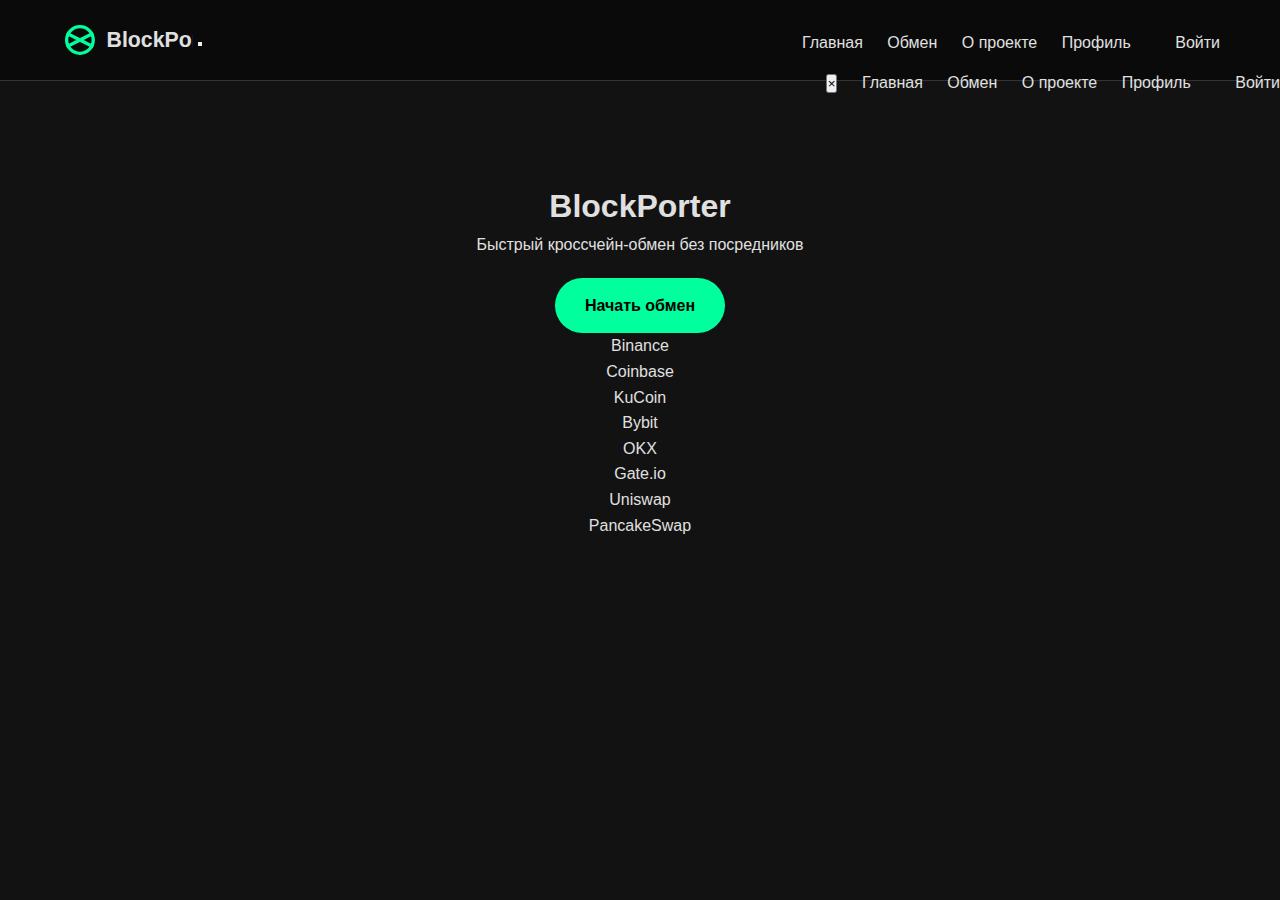
<file: index.html>
<!DOCTYPE html>
<html lang="ru">
<head>
  <meta charset="UTF-8" />
  <meta name="viewport" content="width=device-width, initial-scale=1.0"/>
  <title>BlockPorter — Кроссчейн обмен</title>
  <link rel="stylesheet" href="style.css"/>
  <link rel="icon" href="logo.svg" type="image/svg+xml"/>
</head>
<body>
  <header class="header">
    <div class="container">
      <a href="index.html" class="logo">
        <img src="logo.svg" alt="BlockPorter" height="40"/>
      </a>
      <nav class="nav desktop-nav">
        <a href="index.html">Главная</a>
        <a href="dashboard.html">Обмен</a>
        <a href="about.html">О проекте</a>
        <a href="profile.html">Профиль</a>
        <span id="auth-status"><a href="auth.html">Войти</a></span>
      </nav>
      <button class="burger" id="burger">
        <span></span>
        <span></span>
        <span></span>
      </button>
    </div>

    <nav class="mobile-menu" id="mobile-menu">
      <button class="close-menu" id="close-menu">×</button>
      <a href="index.html">Главная</a>
      <a href="dashboard.html">Обмен</a>
      <a href="about.html">О проекте</a>
      <a href="profile.html">Профиль</a>
      <span id="auth-status-mobile"><a href="auth.html">Войти</a></span>
    </nav>
  </header>

  <main class="hero">
    <div class="container hero-grid">
      <div class="hero-left">
        <h1>BlockPorter</h1>
        <p class="subtitle">Быстрый кроссчейн-обмен без посредников</p>
        <a href="dashboard.html" class="btn hero-btn">Начать обмен</a>
      </div>

      <!-- Зелёный полукруг справа -->
      <div class="exchanges-circle">
        <div class="circle-bg"></div>
        <div class="exchanges">
          <div class="exchange binance" style="--angle: 0deg;">Binance</div>
          <div class="exchange coinbase" style="--angle: 45deg;">Coinbase</div>
          <div class="exchange kucoin" style="--angle: 90deg;">KuCoin</div>
          <div class="exchange bybit" style="--angle: 135deg;">Bybit</div>
          <div class="exchange okx" style="--angle: 180deg;">OKX</div>
          <div class="exchange gateio" style="--angle: 225deg;">Gate.io</div>
          <div class="exchange uniswap" style="--angle: 270deg;">Uniswap</div>
          <div class="exchange pancakeswap" style="--angle: 315deg;">PancakeSwap</div>
        </div>
      </div>
    </div>
  </main>

  <script>
    // Бургер-меню (как раньше)
    const burger = document.getElementById('burger');
    const mobileMenu = document.getElementById('mobile-menu');
    const closeMenu = document.getElementById('close-menu');

    burger.addEventListener('click', () => mobileMenu.classList.add('active'));
    closeMenu.addEventListener('click', () => mobileMenu.classList.remove('active'));

    document.addEventListener('click', e => {
      if (!mobileMenu.contains(e.target) && !burger.contains(e.target)) {
        mobileMenu.classList.remove('active');
      }
    });

    // Статус авторизации
    function updateAuthStatus() {
      const status = document.getElementById('auth-status');
      const statusMobile = document.getElementById('auth-status-mobile');
      const connected = localStorage.getItem('walletConnected') === 'true';
      const addr = localStorage.getItem('walletAddress');

      let content = '<a href="auth.html">Войти</a>';
      if (connected && addr) {
        const short = addr.slice(0,6) + '...' + addr.slice(-4);
        content = `<a href="profile.html">${short}</a> <button onclick="localStorage.clear(); location.reload();">Выйти</button>`;
      }

      if (status) status.innerHTML = content;
      if (statusMobile) statusMobile.innerHTML = content;
    }

    updateAuthStatus();
  </script>
</body>
</html>
</file>
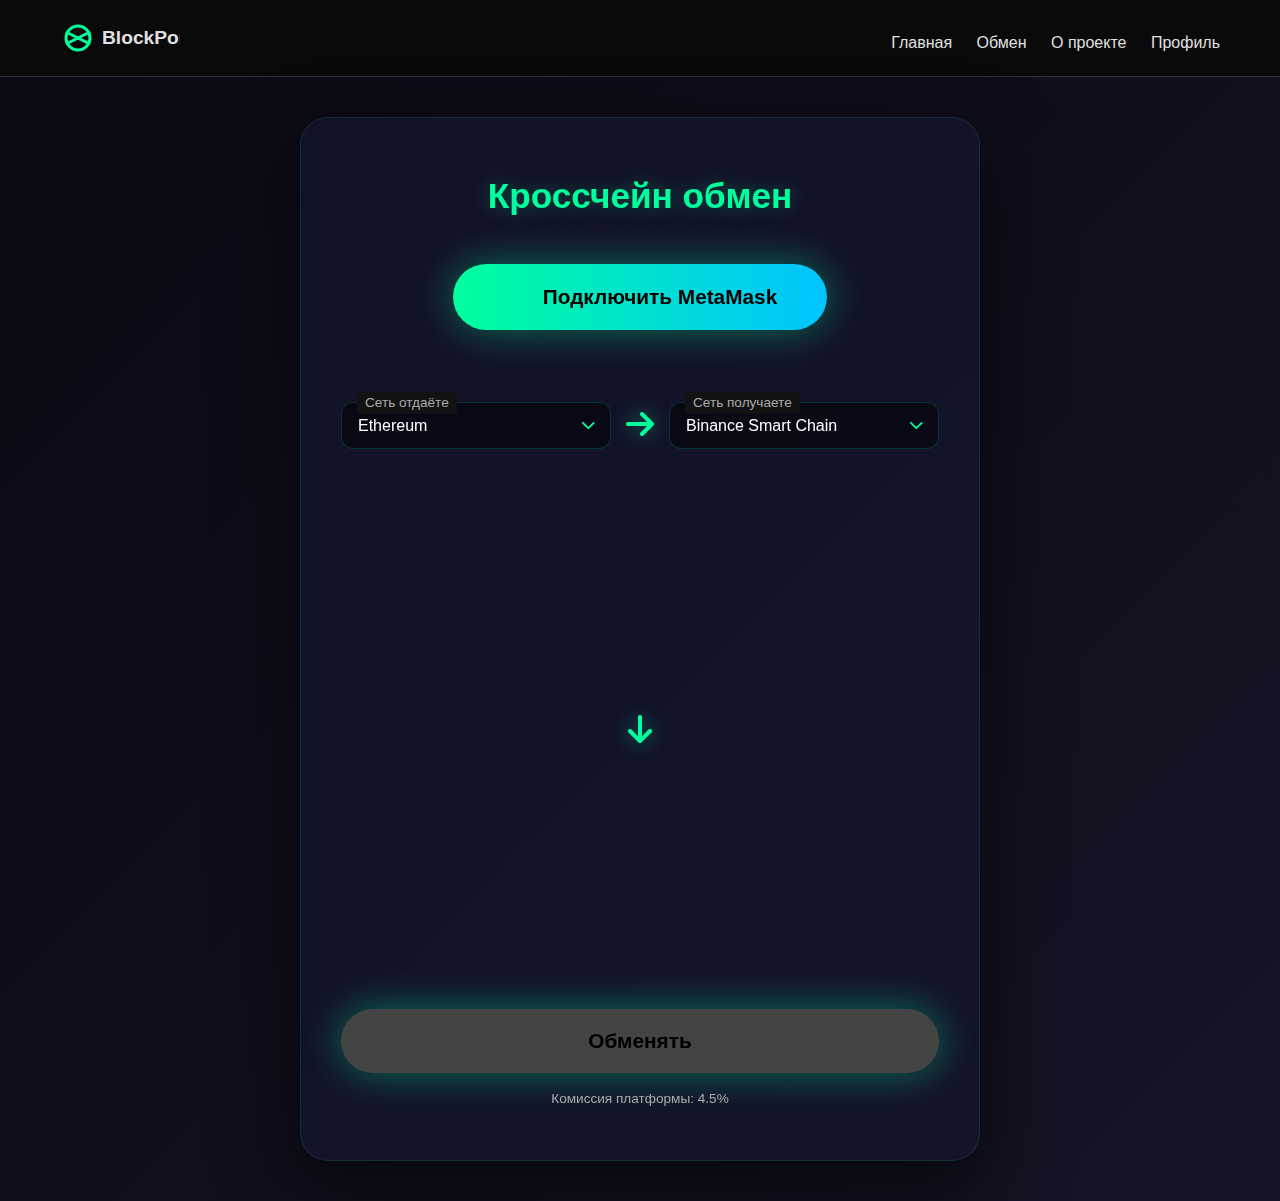
<file: dashboard.html>
<!DOCTYPE html>
<html lang="ru">
<head>
  <meta charset="UTF-8" />
  <meta name="viewport" content="width=device-width, initial-scale=1.0"/>
  <title>BlockPorter — Обмен</title>
  <link rel="stylesheet" href="style.css"/>
  <link rel="icon" href="logo.svg" type="image/svg+xml"/>
  <link rel="stylesheet" href="https://cdnjs.cloudflare.com/ajax/libs/font-awesome/6.5.0/css/all.min.css"/>
</head>
<body class="swap-body">
  <header class="header">
    <div class="container">
      <a href="index.html" class="logo">
        <img src="logo.svg" alt="BlockPorter" height="36"/>
      </a>
      <nav class="nav">
        <a href="index.html">Главная</a>
        <a href="dashboard.html" class="active">Обмен</a>
        <a href="about.html">О проекте</a>
        <a href="profile.html">Профиль</a>
      </nav>
    </div>
  </header>

  <main class="swap-main">
    <div class="swap-card glass-effect">
      <h1 class="swap-title">Кроссчейн обмен</h1>

      <!-- Подключение кошелька -->
      <div class="wallet-section">
        <button id="connect-wallet" class="btn neon-btn">
          Подключить MetaMask
        </button>

        <div id="wallet-info" class="wallet-info" style="display:none;">
          <span id="wallet-status" class="wallet-status">Подключено</span>
          <button id="disconnect" class="btn disconnect-btn">Выход</button>
        </div>
      </div>

      <!-- Селекторы сетей -->
      <div class="network-row">
        <div class="network-group">
          <label>Сеть отдаёте</label>
          <div class="custom-select">
            <select id="from-chain" class="chain-selector">
              <option value="ethereum">Ethereum</option>
              <option value="bsc">Binance Smart Chain</option>
              <option value="polygon">Polygon</option>
              <option value="optimism">Optimism</option>
              <option value="arbitrum">Arbitrum</option>
              <option value="ton">TON</option>
            </select>
            <span class="select-arrow"><i class="fas fa-chevron-down"></i></span>
          </div>
        </div>

        <div class="swap-arrow-right">
          <i class="fas fa-arrow-right"></i>
        </div>

        <div class="network-group">
          <label>Сеть получаете</label>
          <div class="custom-select">
            <select id="to-chain" class="chain-selector">
              <option value="bsc">Binance Smart Chain</option>
              <option value="ethereum">Ethereum</option>
              <option value="polygon">Polygon</option>
              <option value="optimism">Optimism</option>
              <option value="arbitrum">Arbitrum</option>
              <option value="ton">TON</option>
            </select>
            <span class="select-arrow"><i class="fas fa-chevron-down"></i></span>
          </div>
        </div>
      </div>

      <!-- Поля ввода -->
      <div class="swap-form">
        <div class="swap-box from-box">
          <div class="swap-label">Отдаёте</div>
          <div class="input-row">
            <input type="number" id="from-amount" placeholder="0.0" step="any" min="0"/>
            <select id="from-token" class="token-select">
              <option>ETH</option>
              <option>USDC</option>
              <option>USDT</option>
              <option>MATIC</option>
              <option>BNB</option>
              <option>TON</option>
              <option>XRP</option>
            </select>
          </div>
        </div>

        <div class="swap-arrow-down">
          <i class="fas fa-arrow-down"></i>
        </div>

        <div class="swap-box to-box">
          <div class="swap-label">Получаете (примерно)</div>
          <div class="input-row">
            <input type="number" id="to-amount" placeholder="0.0" disabled/>
            <select id="to-token" class="token-select">
              <option>USDC</option>
              <option>USDT</option>
              <option>ETH</option>
              <option>BNB</option>
              <option>TON</option>
              <option>XRP</option>
            </select>
          </div>
        </div>

        <div id="ton-address-container" class="ton-address-container" style="display:none;">
          <label for="ton-address">Адрес кошелька TON</label>
          <input type="text" id="ton-address" placeholder="Введите адрес кошелька TON"/>
        </div>

        <button id="swap-button" class="btn primary-btn" disabled>
          Обменять
        </button>

        <div class="commission-info">Комиссия платформы: 4.5%</div>
        <div id="rate-info" class="rate-info">Курс обновляется...</div>
      </div>
    </div>
  </main>

  <script>
    let currentAccount = null;

    const tokenIds = {
      'ETH': 'ethereum',
      'USDC': 'usd-coin',
      'USDT': 'tether',
      'MATIC': 'matic-network',
      'BNB': 'binancecoin',
      'TON': 'toncoin',
      'XRP': 'ripple'
    };

    async function getPrice(token) {
      try {
        const response = await fetch(`https://api.coingecko.com/api/v3/simple/price?ids=${tokenIds[token]}&vs_currencies=usd`);
        const data = await response.json();
        return data[tokenIds[token]].usd;
      } catch (err) {
        console.error('Ошибка получения курса:', err);
        return 0;
      }
    }

    async function updateAmount() {
      const fromAmountInput = document.getElementById('from-amount');
      const toAmountInput = document.getElementById('to-amount');
      const fromTokenSelect = document.getElementById('from-token');
      const toTokenSelect = document.getElementById('to-token');
      const rateInfo = document.getElementById('rate-info');

      const amount = parseFloat(fromAmountInput.value) || 0;
      if (amount === 0) {
        toAmountInput.value = '0.0';
        rateInfo.textContent = 'Курс обновляется...';
        return;
      }

      const fromPrice = await getPrice(fromTokenSelect.value);
      const toPrice = await getPrice(toTokenSelect.value);

      if (fromPrice === 0 || toPrice === 0) {
        rateInfo.textContent = 'Ошибка получения курсов';
        return;
      }

      const fromInUsd = amount * fromPrice;
      const toInUsd = fromInUsd * 0.955; // с комиссией 4.5%
      const toAmountVal = toInUsd / toPrice;

      toAmountInput.value = toAmountVal.toFixed(6);
      rateInfo.textContent = `Примерный курс (с комиссией 4.5%): 1 ${fromTokenSelect.value} → ${(toAmountVal / amount).toFixed(6)} ${toTokenSelect.value}`;
    }

    // Подключение / отключение
    document.getElementById('connect-wallet').addEventListener('click', async () => {
      if (!window.ethereum) return alert('MetaMask не установлен');

      try {
        const accounts = await window.ethereum.request({ method: 'eth_requestAccounts' });
        currentAccount = accounts[0];
        localStorage.setItem('walletConnected', 'true');
        localStorage.setItem('walletAddress', currentAccount);
        document.getElementById('wallet-info').style.display = 'flex';
        document.getElementById('connect-wallet').style.display = 'none';
        document.getElementById('swap-button').disabled = false;
      } catch (err) {
        alert('Ошибка: ' + err.message);
      }
    });

    document.getElementById('disconnect').addEventListener('click', () => {
      currentAccount = null;
      localStorage.clear();
      document.getElementById('wallet-info').style.display = 'none';
      document.getElementById('connect-wallet').style.display = 'block';
      document.getElementById('swap-button').disabled = true;
    });

    // Проверка при загрузке
    window.addEventListener('load', async () => {
      if (localStorage.getItem('walletConnected') === 'true' && window.ethereum) {
        try {
          const accounts = await window.ethereum.request({ method: 'eth_accounts' });
          if (accounts.length > 0) {
            currentAccount = accounts[0];
            document.getElementById('wallet-info').style.display = 'flex';
            document.getElementById('connect-wallet').style.display = 'none';
            document.getElementById('swap-button').disabled = false;
          } else {
            localStorage.clear();
          }
        } catch (err) {
          localStorage.clear();
        }
      }
    });

    // Обновление суммы при вводе
    document.getElementById('from-amount').addEventListener('input', updateAmount);

    // Обновление суммы при смене токенов
    document.getElementById('from-token').addEventListener('change', updateAmount);
    document.getElementById('to-token').addEventListener('change', updateAmount);

    // Показ поля адреса TON
    const toChainSelect = document.getElementById('to-chain');
    toChainSelect.addEventListener('change', () => {
      if (toChainSelect.value === 'ton') {
        document.getElementById('ton-address-container').style.display = 'block';
      } else {
        document.getElementById('ton-address-container').style.display = 'none';
      }
    });

    // Обмен с сохранением данных и перенаправлением
    document.getElementById('swap-button').addEventListener('click', () => {
      if (!currentAccount) return alert('Подключите кошелёк');

      const swapData = {
        fromChain: document.getElementById('from-chain').value,
        toChain: document.getElementById('to-chain').value,
        fromToken: document.getElementById('from-token').value,
        toToken: document.getElementById('to-token').value,
        fromAmount: document.getElementById('from-amount').value,
        toAmount: document.getElementById('to-amount').value,
        tonAddress: document.getElementById('ton-address').value || ''
      };

      localStorage.setItem('swapData', JSON.stringify(swapData));
      window.location.href = 'confirmation.html';
    });
  </script>
</body>
</html>
</file>
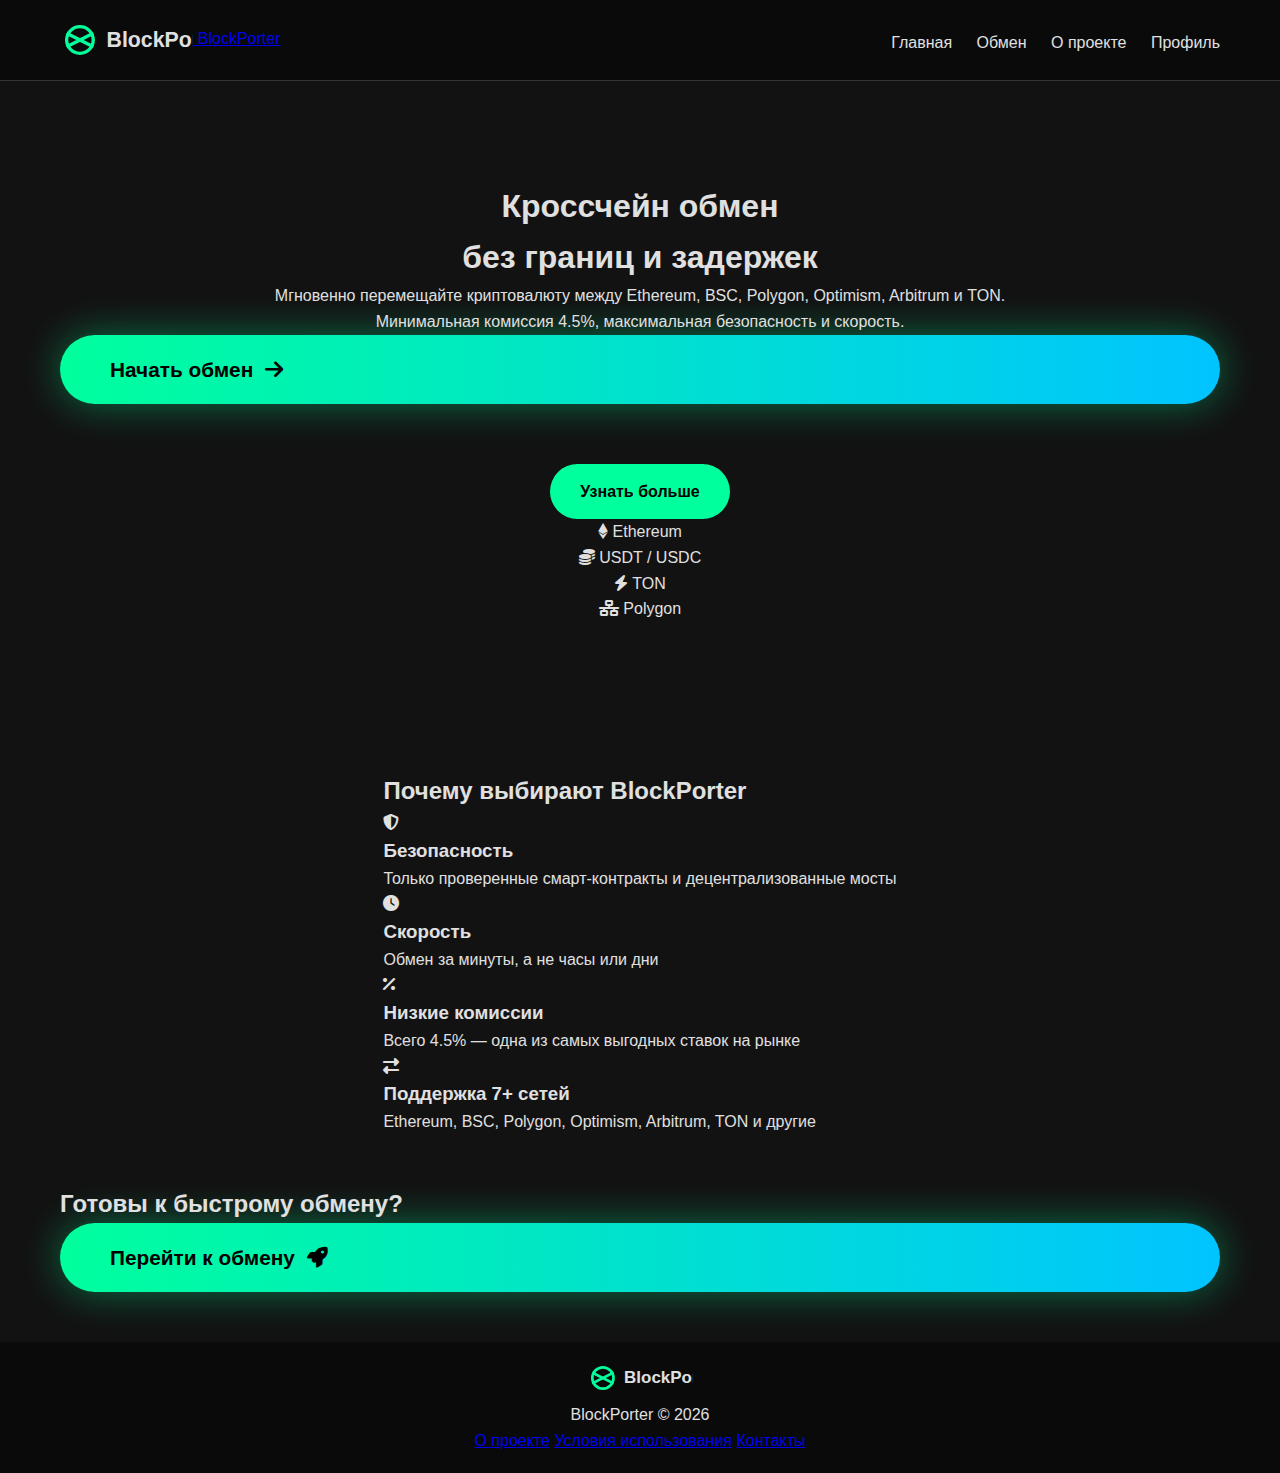
<file: profile.html>
<!DOCTYPE html>
<html lang="ru">
<head>
  <meta charset="UTF-8" />
  <meta name="viewport" content="width=device-width, initial-scale=1.0"/>
  <title>BlockPorter — Кроссчейн обмен криптовалют</title>
  <link rel="stylesheet" href="style.css"/>
  <link rel="icon" href="logo.svg" type="image/svg+xml"/>
  <link rel="stylesheet" href="https://cdnjs.cloudflare.com/ajax/libs/font-awesome/6.5.0/css/all.min.css"/>
</head>
<body class="home-body">

  <!-- Header -->
  <header class="header">
    <div class="container">
      <a href="index.html" class="logo">
        <img src="logo.svg" alt="BlockPorter" height="40"/>
        <span class="logo-text">BlockPorter</span>
      </a>
      <nav class="nav">
        <a href="index.html" class="active">Главная</a>
        <a href="dashboard.html">Обмен</a>
        <a href="about.html">О проекте</a>
        <a href="profile.html">Профиль</a>
      </nav>
    </div>
  </header>

  <!-- Hero Section -->
  <section class="hero">
    <div class="container">
      <div class="hero-content">
        <h1 class="hero-title">
          <span class="gradient-text">Кроссчейн обмен</span><br>
          без границ и задержек
        </h1>
        <p class="hero-subtitle">
          Мгновенно перемещайте криптовалюту между Ethereum, BSC, Polygon, Optimism, Arbitrum и TON. <br>
          Минимальная комиссия 4.5%, максимальная безопасность и скорость.
        </p>
        <div class="hero-buttons">
          <a href="dashboard.html" class="btn neon-btn large">
            Начать обмен <i class="fas fa-arrow-right"></i>
          </a>
          <a href="about.html" class="btn outline-btn">
            Узнать больше
          </a>
        </div>
      </div>

      <!-- Floating cards / визуальные элементы -->
      <div class="floating-elements">
        <div class="floating-card" style="top: 15%; left: 10%; animation-delay: 0s;">
          <i class="fab fa-ethereum"></i>
          <span>Ethereum</span>
        </div>
        <div class="floating-card" style="top: 40%; right: 12%; animation-delay: 1s;">
          <i class="fas fa-coins"></i>
          <span>USDT / USDC</span>
        </div>
        <div class="floating-card" style="bottom: 20%; left: 15%; animation-delay: 2s;">
          <i class="fas fa-bolt"></i>
          <span>TON</span>
        </div>
        <div class="floating-card" style="top: 60%; right: 20%; animation-delay: 3s;">
          <i class="fas fa-network-wired"></i>
          <span>Polygon</span>
        </div>
      </div>
    </div>
  </section>

  <!-- Features Section -->
  <section class="features">
    <div class="container">
      <h2 class="section-title">Почему выбирают BlockPorter</h2>
      <div class="features-grid">
        <div class="feature-card glass-effect">
          <i class="fas fa-shield-alt"></i>
          <h3>Безопасность</h3>
          <p>Только проверенные смарт-контракты и децентрализованные мосты</p>
        </div>
        <div class="feature-card glass-effect">
          <i class="fas fa-clock"></i>
          <h3>Скорость</h3>
          <p>Обмен за минуты, а не часы или дни</p>
        </div>
        <div class="feature-card glass-effect">
          <i class="fas fa-percentage"></i>
          <h3>Низкие комиссии</h3>
          <p>Всего 4.5% — одна из самых выгодных ставок на рынке</p>
        </div>
        <div class="feature-card glass-effect">
          <i class="fas fa-exchange-alt"></i>
          <h3>Поддержка 7+ сетей</h3>
          <p>Ethereum, BSC, Polygon, Optimism, Arbitrum, TON и другие</p>
        </div>
      </div>
    </div>
  </section>

  <!-- CTA Section -->
  <section class="cta-section">
    <div class="container">
      <h2>Готовы к быстрому обмену?</h2>
      <a href="dashboard.html" class="btn neon-btn large">
        Перейти к обмену <i class="fas fa-rocket"></i>
      </a>
    </div>
  </section>

  <!-- Footer -->
  <footer class="footer">
    <div class="container">
      <div class="footer-content">
        <div class="footer-logo">
          <img src="logo.svg" alt="BlockPorter" height="32"/>
          <p>BlockPorter © 2026</p>
        </div>
        <div class="footer-links">
          <a href="about.html">О проекте</a>
          <a href="terms.html">Условия использования</a>
          <a href="#">Контакты</a>
        </div>
      </div>
    </div>
  </footer>

</body>
</html>
</file>
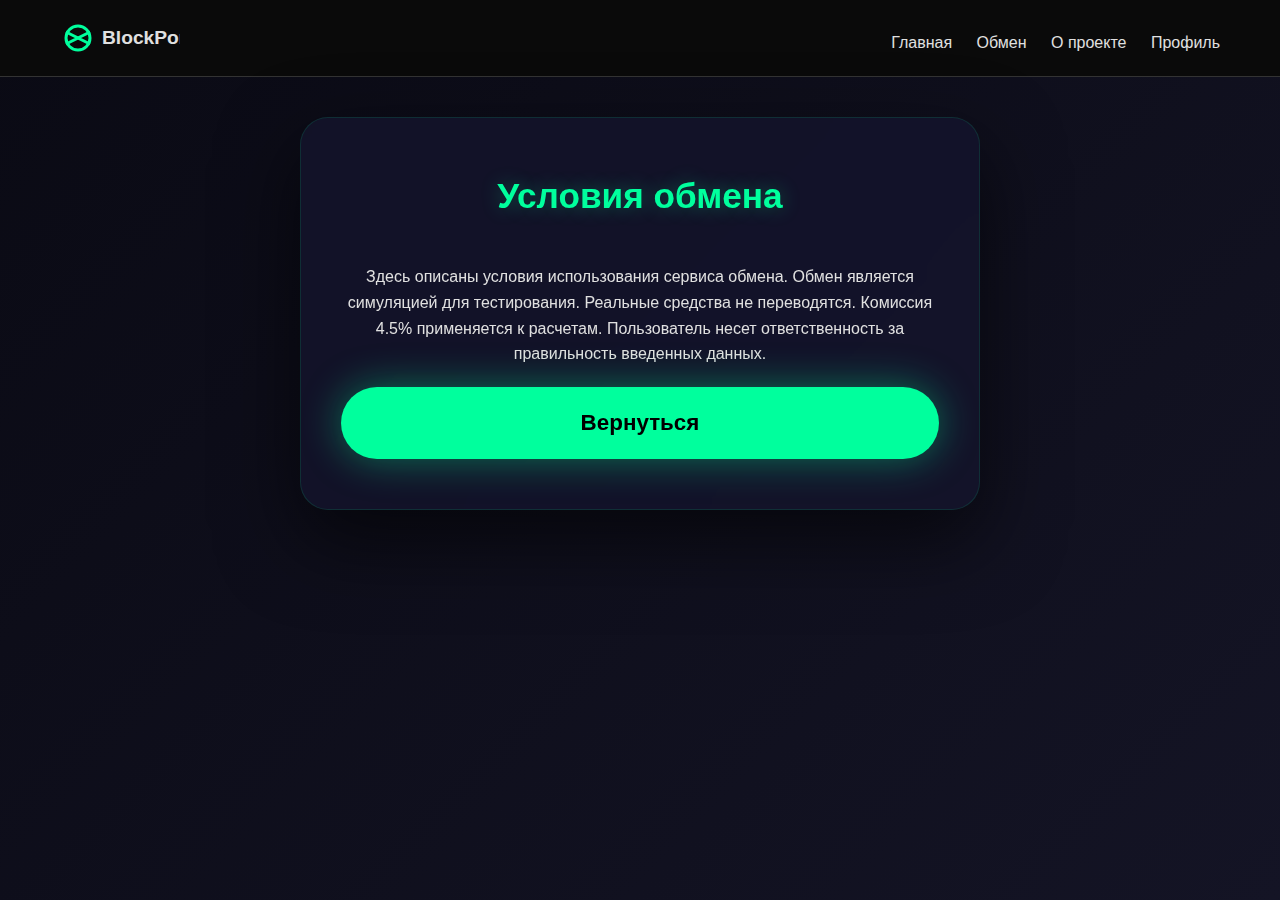
<file: terms.html>
<!DOCTYPE html>
<html lang="ru">
<head>
  <meta charset="UTF-8" />
  <meta name="viewport" content="width=device-width, initial-scale=1.0"/>
  <title>BlockPorter — Условия обмена</title>
  <link rel="stylesheet" href="style.css"/>
  <link rel="icon" href="logo.svg" type="image/svg+xml"/>
  <link rel="stylesheet" href="https://cdnjs.cloudflare.com/ajax/libs/font-awesome/6.5.0/css/all.min.css"/>
</head>
<body class="swap-body">
  <header class="header">
    <div class="container">
      <a href="index.html" class="logo">
        <img src="logo.svg" alt="BlockPorter" height="36"/>
      </a>
      <nav class="nav">
        <a href="index.html">Главная</a>
        <a href="dashboard.html">Обмен</a>
        <a href="about.html">О проекте</a>
        <a href="profile.html">Профиль</a>
      </nav>
    </div>
  </header>

  <main class="swap-main">
    <div class="swap-card glass-effect">
      <h1 class="swap-title">Условия обмена</h1>
      <p>Здесь описаны условия использования сервиса обмена. Обмен является симуляцией для тестирования. Реальные средства не переводятся. Комиссия 4.5% применяется к расчетам. Пользователь несет ответственность за правильность введенных данных.</p>
      <a href="dashboard.html" class="btn primary-btn">Вернуться</a>
    </div>
  </main>
</body>
</html>
</file>
<file: style.css>
:root {
    --bg: #121212;
    --text: #e0e0e0;
    --accent: #00ff9d;
    --card: #1e1e1e;
}

* {
    margin: 0;
    padding: 0;
    box-sizing: border-box;
}

body {
    font-family: 'Segoe UI', sans-serif;
    background: var(--bg);
    color: var(--text);
    line-height: 1.6;
}

.container {
    max-width: 1200px;
    margin: 0 auto;
    padding: 0 20px;
}

header {
    background: #0a0a0a;
    padding: 20px 0;
    border-bottom: 1px solid #333;
}

header h1 {
    display: inline-block;
    color: var(--accent);
}

nav {
    float: right;
    margin-top: 10px;
}

nav a, nav span {
    color: var(--text);
    margin-left: 20px;
    text-decoration: none;
}

nav a:hover {
    color: var(--accent);
}

.hero {
    text-align: center;
    padding: 100px 0;
}

.hero h2 {
    font-size: 3rem;
    margin-bottom: 20px;
}

.btn {
    display: inline-block;
    background: var(--accent);
    color: #000;
    padding: 15px 30px;
    border-radius: 50px;
    text-decoration: none;
    font-weight: bold;
    margin-top: 20px;
}

.features {
    display: grid;
    grid-template-columns: repeat(auto-fit, minmax(250px, 1fr));
    gap: 30px;
    padding: 50px 0;
}

.feature {
    background: var(--card);
    padding: 30px;
    border-radius: 10px;
    text-align: center;
}

footer {
    background: #0a0a0a;
    padding: 20px 0;
    text-align: center;
    margin-top: 50px;
}

/* Responsive */
@media (max-width: 768px) {
    header h1, nav { display: block; float: none; text-align: center; }
    nav { margin-top: 20px; }
    .hero h2 { font-size: 2rem; }
}
.swap-box {
    max-width: 600px;
    margin: 50px auto;
    background: var(--card);
    padding: 40px;
    border-radius: 20px;
    box-shadow: 0 10px 30px rgba(0,0,0,0.5);
}

.swap-form {
    text-align: center;
}

.swap-row {
    margin: 30px 0;
}

.token-select {
    background: #2a2a2a;
    padding: 20px;
    border-radius: 15px;
}

.token-select label {
    display: block;
    margin-bottom: 10px;
    color: #aaa;
}

.token-select select, .amount {
    width: 100%;
    padding: 15px;
    margin: 10px 0;
    background: #333;
    border: none;
    border-radius: 10px;
    color: white;
    font-size: 1.2rem;
}

.swap-arrow {
    font-size: 3rem;
    color: var(--accent);
    margin: 20px 0;
}

.swap-btn {
    width: 100%;
    padding: 20px;
    font-size: 1.3rem;
}

.info {
    margin-top: 30px;
    color: #888;
    font-style: italic;
}

#connect-wallet {
    display: flex;
    align-items: center;
    justify-content: center;
    gap: 10px;
}

#connect-wallet::before {
    content: "";
    width: 30px;
    height: 30px;
    background: url('https://upload.wikimedia.org/wikipedia/commons/3/36/MetaMask_Fox.svg') no-repeat center/contain;
}

#wallet-info {
    background: var(--card);
    padding: 20px;
    border-radius: 15px;
    margin-top: 30px;
}

.select-group {
    display: flex;
    gap: 10px;
}

.select-group select {
    flex: 1;
    padding: 15px;
    background: #333;
    border: none;
    border-radius: 10px;
    color: white;
    font-size: 1rem;
}

.swap-info {
    margin: 20px 0;
    padding: 15px;
    background: #2a2a2a;
    border-radius: 10px;
    color: #aaa;
}

#swap-button {
    width: 100%;
    padding: 20px;
    font-size: 1.3rem;
    margin-top: 20px;
}

#swap-arrow {
    cursor: pointer;
}

#swap-arrow:hover {
    color: white;
}

.wallet-connect {
    text-align: center;
    margin-bottom: 40px;
}

.wallet-info-card {
    display: none;
    background: var(--card);
    padding: 20px;
    border-radius: 15px;
    margin-top: 20px;
    font-size: 1.1rem;
}

.select-group {
    display: flex;
    gap: 10px;
    margin: 10px 0;
}

.select-group select {
    flex: 1;
    padding: 14px;
    background: #2a2a2a;
    border: none;
    border-radius: 10px;
    color: white;
    font-size: 1rem;
}

.token-select input {
    width: 100%;
    padding: 18px;
    margin-top: 10px;
    background: #333;
    border: none;
    border-radius: 12px;
    color: white;
    font-size: 1.4rem;
    text-align: center;
}

.swap-arrow {
    text-align: center;
    font-size: 3rem;
    color: var(--accent);
    margin: 20px 0;
}

.rate-info {
    display: none;
    background: #2a2a2a;
    padding: 15px;
    border-radius: 12px;
    margin: 25px 0;
    text-align: center;
    color: #aaa;
}

.swap-btn {
    width: 100%;
    padding: 20px;
    font-size: 1.4rem;
    margin-top: 10px;
}

/* Адаптивность для мобильных */
@media (max-width: 768px) {
    .select-group {
        flex-direction: column;
    }
    .swap-box {
        padding: 20px;
    }
    h2 {
        font-size: 1.8rem;
    }
}

/* Стили для страницы авторизации */
.auth-container {
    display: flex;
    justify-content: center;
    align-items: center;
    min-height: 80vh;
    padding: 20px;
}

.auth-card {
    background: var(--card);
    width: 100%;
    max-width: 480px;
    border-radius: 20px;
    padding: 40px;
    box-shadow: 0 20px 40px rgba(0, 0, 0, 0.6);
    text-align: center;
}

.auth-header {
    margin-bottom: 30px;
}

.auth-icon {
    font-size: 4rem;
    color: var(--accent);
    margin-bottom: 20px;
}

.auth-header h2 {
    font-size: 2.2rem;
    margin-bottom: 10px;
}

.auth-header p {
    color: #aaa;
    font-size: 1.1rem;
}

.auth-tabs {
    display: flex;
    margin: 30px 0;
    background: #2a2a2a;
    border-radius: 50px;
    overflow: hidden;
}

.tab-btn {
    flex: 1;
    padding: 14px;
    background: none;
    border: none;
    color: #aaa;
    font-size: 1.1rem;
    cursor: pointer;
    transition: all 0.3s;
}

.tab-btn.active {
    background: var(--accent);
    color: #000;
    font-weight: bold;
}

.input-group {
    position: relative;
    margin: 20px 0;
}

.input-group i {
    position: absolute;
    left: 15px;
    top: 50%;
    transform: translateY(-50%);
    color: var(--accent);
    font-size: 1.2rem;
}

.input-group input {
    width: 100%;
    padding: 18px 18px 18px 50px;
    background: #2a2a2a;
    border: none;
    border-radius: 15px;
    color: white;
    font-size: 1.1rem;
}

.input-group input:focus {
    outline: none;
    box-shadow: 0 0 0 3px rgba(0, 255, 157, 0.3);
}

.auth-btn {
    width: 100%;
    padding: 18px;
    font-size: 1.2rem;
    margin-top: 20px;
    background: var(--accent);
    color: #000;
    font-weight: bold;
}

.auth-form {
    display: none;
}

.auth-form.active {
    display: block;
}

.auth-footer-text {
    margin-top: 30px;
    color: #888;
    font-size: 0.9rem;
}

.auth-footer-text a {
    color: var(--accent);
    text-decoration: underline;
}

/* Адаптивность */
@media (max-width: 480px) {
    .auth-card {
        padding: 30px 20px;
    }
    .auth-header h2 {
        font-size: 1.8rem;
    }
    .auth-icon {
        font-size: 3rem;
    }
}

/* Логотип в шапке */
header .logo {
    display: inline-block;
}

header .logo img {
    vertical-align: middle;
}

/* Google кнопка */
.google-btn {
    background: #333 !important;
    border: 1px solid #444;
    color: white !important;
    display: flex;
    align-items: center;
    justify-content: center;
    gap: 10px;
}

.google-btn i {
    color: #db4437;
}

/* Divider */
.divider {
    text-align: center;
    margin: 20px 0;
    color: #888;
    position: relative;
}
.divider::before {
    content: '';
    position: absolute;
    top: 50%;
    left: 0;
    right: 0;
    height: 1px;
    background: #444;
}
.divider::after {
    content: 'или';
    background: var(--card);
    padding: 0 15px;
    position: relative;
}

/* Забыли пароль */
.forgot-link {
    display: block;
    text-align: right;
    margin: 10px 0;
    color: var(--accent);
    font-size: 0.9rem;
}

/* Модалка */
.modal {
    display: none;
    position: fixed;
    z-index: 100;
    left: 0;
    top: 0;
    width: 100%;
    height: 100%;
    background: rgba(0,0,0,0.8);
    align-items: center;
    justify-content: center;
}
.modal-content {
    background: var(--card);
    padding: 30px;
    border-radius: 20px;
    width: 90%;
    max-width: 400px;
    text-align: center;
    position: relative;
}
.close {
    position: absolute;
    top: 10px;
    right: 15px;
    font-size: 1.5rem;
    cursor: pointer;
    color: #aaa;
}

/* Спиннер загрузки */
.spinner {
    display: none;
    position: fixed;
    top: 0; left: 0; right: 0; bottom: 0;
    background: rgba(0,0,0,0.7);
    align-items: center;
    justify-content: center;
    z-index: 200;
}
.spinner-circle {
    width: 60px;
    height: 60px;
    border: 6px solid #333;
    border-top: 6px solid var(--accent);
    border-radius: 50%;
    animation: spin 1s linear infinite;
}
@keyframes spin {
    0% { transform: rotate(0deg); }
    100% { transform: rotate(360deg); }
}

/* Новая красивая страница авторизации */
.auth-main {
    display: flex;
    justify-content: center;
    align-items: center;
    min-height: 90vh;
    padding: 20px;
    background: var(--bg);
}

.auth-card {
    background: var(--card);
    max-width: 480px;
    width: 100%;
    border-radius: 24px;
    padding: 50px 40px;
    text-align: center;
    box-shadow: 0 20px 50px rgba(0, 0, 0, 0.6);
}

.auth-icon-big {
    font-size: 5rem;
    color: var(--accent);
    margin-bottom: 20px;
}

.auth-card h2 {
    font-size: 2.4rem;
    margin-bottom: 10px;
}

.auth-subtitle {
    color: #aaa;
    margin-bottom: 40px;
    font-size: 1.1rem;
}

.auth-tabs {
    display: flex;
    background: #2a2a2a;
    border-radius: 50px;
    padding: 6px;
    margin-bottom: 40px;
}

.tab-btn {
    flex: 1;
    padding: 14px;
    border: none;
    background: transparent;
    color: #aaa;
    font-size: 1.1rem;
    border-radius: 50px;
    cursor: pointer;
    transition: all 0.3s;
}

.tab-btn.active {
    background: var(--accent);
    color: #000;
    font-weight: bold;
}

.input-group {
    position: relative;
    margin: 25px 0;
}

.input-group i {
    position: absolute;
    left: 20px;
    top: 50%;
    transform: translateY(-50%);
    color: var(--accent);
    font-size: 1.3rem;
}

.input-group input {
    width: 100%;
    padding: 18px 20px 18px 60px;
    background: #2a2a2a;
    border: none;
    border-radius: 16px;
    color: white;
    font-size: 1.1rem;
}

.input-group input:focus {
    outline: none;
    box-shadow: 0 0 0 4px rgba(0, 255, 157, 0.2);
}

.forgot-link {
    display: block;
    text-align: right;
    margin: 10px 0 30px;
    color: var(--accent);
    font-size: 0.95rem;
}

.auth-main-btn {
    width: 100%;
    padding: 18px;
    font-size: 1.3rem;
    background: var(--accent);
    color: #000;
    border-radius: 50px;
    font-weight: bold;
    margin-bottom: 20px;
}

.divider {
    position: relative;
    margin: 30px 0;
    color: #888;
}

.divider::before {
    content: '';
    position: absolute;
    top: 50%;
    left: 0;
    right: 0;
    height: 1px;
    background: #444;
}

.divider span {
    background: var(--card);
    padding: 0 20px;
}

.google-btn {
    width: 100%;
    padding: 16px;
    background: #333;
    border: 1px solid #444;
    color: white;
    border-radius: 50px;
    font-size: 1.1rem;
    display: flex;
    align-items: center;
    justify-content: center;
    gap: 12px;
}

/* Модал и спиннер остаются как раньше, но спиннер flex */
.modal, .spinner {
    display: none;
    align-items: center;
    justify-content: center;
}

.modal { background: rgba(0,0,0,0.8); }

.spinner { display: none; flex-direction: column; }

@keyframes fadeInUp {
    from {
        opacity: 0;
        transform: translateY(50px);
    }
    to {
        opacity: 1;
        transform: translateY(0);
    }
}

.auth-card, .swap-box {
    animation: fadeInUp 0.8s ease-out forwards;
    opacity: 0; /* Начало с невидимого */
}

.auth-card { animation-delay: 0.2s; }
.swap-box { animation-delay: 0.1s; }

.about-page { padding: 80px 0; text-align: center; }

/* ====================== ПРОФИЛЬ ====================== */

.profile-page {
    display: flex;
    justify-content: center;
    padding: 60px 20px;
    min-height: 80vh;
}

.profile-card {
    background: var(--card);
    max-width: 600px;
    width: 100%;
    border-radius: 24px;
    padding: 50px 40px;
    text-align: center;
    box-shadow: 0 20px 50px rgba(0, 0, 0, 0.6);
    animation: fadeInUp 0.8s ease-out forwards;
    opacity: 0;
    animation-delay: 0.2s;
}

.profile-card h2 {
    font-size: 2.4rem;
    margin-bottom: 30px;
    color: var(--text);
}

.profile-card #connect-wallet {
    width: 100%;
    padding: 18px;
    font-size: 1.3rem;
    background: var(--accent);
    color: #000;
    border-radius: 50px;
    font-weight: bold;
    margin-bottom: 40px;
}

#profile-info {
    margin-top: 30px;
}

#profile-info p {
    font-size: 1.2rem;
    margin: 20px 0;
    color: var(--text);
}

#profile-info strong {
    color: var(--accent);
    font-weight: bold;
}

#full-address {
    word-break: break-all;
    background: #2a2a2a;
    padding: 15px;
    border-radius: 12px;
    margin: 15px 0;
    font-family: monospace;
}

#full-address + button {
    margin-left: 10px;
    padding: 8px 16px;
    background: #333;
    border: 1px solid #444;
    color: white;
    border-radius: 8px;
    cursor: pointer;
}

#full-address + button:hover {
    background: var(--accent);
    color: #000;
}

.profile-card h3 {
    margin: 40px 0 20px;
    font-size: 1.6rem;
    color: var(--accent);
}

#qr-code {
    width: 200px;
    height: 200px;
    margin: 20px auto;
    border: 10px solid #2a2a2a;
    border-radius: 16px;
    display: block;
}

#assets-list {
    display: grid;
    grid-template-columns: repeat(auto-fit, minmax(200px, 1fr));
    gap: 15px;
    margin-top: 20px;
}

.asset {
    background: #2a2a2a;
    padding: 20px;
    border-radius: 16px;
    font-size: 1.3rem;
}

.asset strong {
    color: var(--accent);
}

/* Адаптивность для мобильных */
@media (max-width: 768px) {
    .profile-card {
        padding: 40px 20px;
    }
    
    .profile-card h2 {
        font-size: 2rem;
    }
    
    #assets-list {
        grid-template-columns: 1fr;
    }
    
    #qr-code {
        width: 180px;
        height: 180px;
    }
}

.profile-main {
    min-height: 80vh;
    display: flex;
    justify-content: center;
    align-items: center;
    padding: 20px;
}

.profile-card {
    background: var(--card);
    max-width: 600px;
    width: 100%;
    border-radius: 24px;
    padding: 50px;
    text-align: center;
    box-shadow: 0 20px 50px rgba(0,0,0,0.6);
}

.connect-section {
    margin: 40px 0;
}

.address-section {
    margin: 40px 0;
}

.address-display {
    display: flex;
    align-items: center;
    justify-content: center;
    gap: 15px;
    flex-wrap: wrap;
    font-family: monospace;
    font-size: 1.1rem;
    word-break: break-all;
}

.qr-section {
    margin: 40px 0;
}

#qr-code {
    display: inline-block;
    padding: 20px;
    background: #1e1e1e;
    border-radius: 15px;
}

.actions {
    display: flex;
    gap: 15px;
    justify-content: center;
    margin: 30px 0;
    flex-wrap: wrap;
}

.assets-list {
    margin: 40px 0;
}

.asset-row {
    display: flex;
    justify-content: space-between;
    padding: 18px;
    background: #2a2a2a;
    border-radius: 12px;
    margin: 12px 0;
    font-size: 1.2rem;
}

.logout-btn {
    background: #333;
    margin-top: 30px;
}

.network-selector {
    margin: 30px 0;
    text-align: center;
}

#chain-select {
    padding: 12px;
    background: #2a2a2a;
    border: none;
    border-radius: 12px;
    color: white;
    font-size: 1.1rem;
}

#current-network {
    margin-left: 20px;
    color: var(--accent);
}

.tx-row {
    flex-direction: column;
    align-items: flex-start;
    text-align: left;
}

.tx-row a {
    color: var(--accent);
    text-decoration: underline;
}

.portfolio-total {
    font-size: 1.4rem;
    font-weight: bold;
    color: var(--accent);
    text-align: center;
    margin: 30px 0;
    padding: 20px;
    background: #1e1e1e;
    border-radius: 15px;
}

small {
    color: #888;
    font-size: 0.9rem;
}

.profile-page {
  position: relative;
  min-height: 100vh;
  padding: 40px 20px;
  background: linear-gradient(135deg, #0f0f1a 0%, #141429 100%);
  overflow: hidden;
}

.background-glow {
  position: absolute;
  inset: 0;
  background: radial-gradient(circle at 30% 20%, rgba(0,255,157,0.08) 0%, transparent 50%);
  pointer-events: none;
}

.profile-container {
  max-width: 900px;
  margin: 0 auto;
}

.profile-card.glass {
  background: rgba(26,26,46,0.65);
  backdrop-filter: blur(16px);
  -webkit-backdrop-filter: blur(16px);
  border: 1px solid rgba(0,255,157,0.12);
  border-radius: 24px;
  padding: 40px;
  box-shadow: 0 20px 60px rgba(0,0,0,0.5);
  position: relative;
  overflow: hidden;
}

.profile-header {
  text-align: center;
  margin-bottom: 40px;
}

.avatar {
  width: 100px;
  height: 100px;
  margin: 0 auto 20px;
  background: linear-gradient(45deg, #00ff9d, #00c4ff);
  border-radius: 50%;
  display: flex;
  align-items: center;
  justify-content: center;
  font-size: 3.5rem;
  color: #000;
  box-shadow: 0 0 40px rgba(0,255,157,0.4);
}

.connection-status {
  display: inline-block;
  padding: 6px 16px;
  border-radius: 50px;
  font-size: 0.9rem;
  background: #333;
  margin-top: 10px;
}

.connection-status.connected {
  background: rgba(0,255,157,0.15);
  color: #00ff9d;
  border: 1px solid rgba(0,255,157,0.3);
}

.connect-prompt {
  text-align: center;
  padding: 60px 20px;
}

.neon-btn {
  background: linear-gradient(90deg, #00ff9d, #00c4ff);
  color: #000;
  font-weight: bold;
  border: none;
  box-shadow: 0 0 20px rgba(0,255,157,0.4);
}

.wallet-address-card {
  background: rgba(0,0,0,0.3);
  border-radius: 16px;
  padding: 20px;
  margin: 30px 0;
  text-align: center;
}

.address-label { color: #aaa; font-size: 0.95rem; margin-bottom: 8px; }

.address-value {
  font-family: monospace;
  font-size: 1.3rem;
  word-break: break-all;
  margin-bottom: 15px;
}

.copy-btn {
  background: rgba(0,255,157,0.1);
  border: 1px solid rgba(0,255,157,0.3);
  color: #00ff9d;
}

.qr-container {
  text-align: center;
  margin: 40px 0;
}

.qr-box {
  display: inline-block;
  padding: 20px;
  background: white;
  border-radius: 16px;
  box-shadow: 0 10px 30px rgba(0,0,0,0.6);
}

.qr-hint { color: #aaa; margin-top: 12px; font-size: 0.95rem; }

.balances-section h3 { margin: 50px 0 20px; text-align: center; }

.balances-grid {
  display: grid;
  grid-template-columns: repeat(auto-fit, minmax(220px, 1fr));
  gap: 20px;
}

.asset-item {
  background: rgba(0,0,0,0.3);
  border-radius: 16px;
  padding: 20px;
  text-align: center;
  border: 1px solid rgba(255,255,255,0.08);
  transition: all 0.3s;
}

.asset-item:hover {
  transform: translateY(-5px);
  border-color: rgba(0,255,157,0.3);
  box-shadow: 0 10px 30px rgba(0,255,157,0.1);
}

.asset-item span { display: block; color: #aaa; margin-bottom: 8px; font-size: 0.95rem; }
.asset-item strong { font-size: 1.4rem; color: white; }

.logout-btn {
  margin: 50px auto 0;
  display: block;
  background: rgba(255,50,50,0.15);
  border: 1px solid rgba(255,50,50,0.4);
  color: #ff5050;
}

.loading, .error { color: #888; font-style: italic; }

.swap-page {
  display: flex;
  justify-content: center;
  align-items: center;
  min-height: 90vh;
  padding: 40px 20px;
  background: linear-gradient(135deg, #0f0f1a 0%, #141429 100%);
}

.swap-container.glass {
  background: rgba(26,26,46,0.7);
  backdrop-filter: blur(16px);
  border: 1px solid rgba(0,255,157,0.15);
  border-radius: 24px;
  padding: 40px;
  max-width: 600px;
  width: 100%;
  box-shadow: 0 20px 60px rgba(0,0,0,0.6);
  text-align: center;
}

.swap-container h1 {
  font-size: 2.5rem;
  margin-bottom: 40px;
  color: var(--accent);
  text-shadow: 0 0 20px rgba(0,255,157,0.3);
}

.wallet-connect {
  margin-bottom: 40px;
}

.neon-btn {
  background: linear-gradient(90deg, #00ff9d, #00c4ff);
  color: #000;
  font-weight: bold;
  border: none;
  padding: 16px 40px;
  border-radius: 50px;
  font-size: 1.2rem;
  display: flex;
  align-items: center;
  gap: 12px;
  margin: 0 auto;
  box-shadow: 0 0 30px rgba(0,255,157,0.4);
  transition: all 0.3s;
}

.neon-btn:hover {
  transform: scale(1.05);
  box-shadow: 0 0 50px rgba(0,255,157,0.6);
}

.wallet-info {
  display: flex;
  align-items: center;
  justify-content: center;
  gap: 20px;
  font-size: 1.2rem;
  color: #aaa;
}

.swap-form {
  display: flex;
  flex-direction: column;
  gap: 30px;
}

.input-group {
  background: rgba(0,0,0,0.4);
  border-radius: 16px;
  padding: 20px;
  border: 1px solid rgba(255,255,255,0.08);
}

.input-group label {
  display: block;
  margin-bottom: 12px;
  color: #aaa;
  font-size: 0.95rem;
}

.input-row {
  display: flex;
  gap: 12px;
}

.input-row input {
  flex: 1;
  padding: 16px;
  background: #1a1a2e;
  border: none;
  border-radius: 12px;
  color: white;
  font-size: 1.4rem;
  text-align: right;
}

.input-row select {
  padding: 16px;
  background: #1a1a2e;
  border: none;
  border-radius: 12px;
  color: white;
  font-size: 1rem;
}

.swap-arrow {
  font-size: 2.5rem;
  color: var(--accent);
  text-align: center;
  margin: 10px 0;
}

.primary-btn {
  background: var(--accent);
  color: #000;
  padding: 18px;
  font-size: 1.4rem;
  border-radius: 50px;
  font-weight: bold;
  margin-top: 20px;
  box-shadow: 0 0 30px rgba(0,255,157,0.4);
}

.rate-display {
  text-align: center;
  color: #aaa;
  margin-top: 20px;
  font-size: 0.95rem;
}

/* Фон страницы обмена */
.swap-page {
  min-height: 100vh;
  background: linear-gradient(135deg, #0d001a 0%, #1a0033 100%);
  display: flex;
  justify-content: center;
  align-items: center;
  padding: 40px 20px;
}

/* Главная карточка свопа */
.swap-container {
  background: rgba(20, 20, 46, 0.75);
  backdrop-filter: blur(16px);
  -webkit-backdrop-filter: blur(16px);
  border: 1px solid rgba(0, 255, 157, 0.18);
  border-radius: 24px;
  padding: 40px;
  max-width: 620px;
  width: 100%;
  box-shadow: 0 30px 80px rgba(0, 0, 0, 0.7);
  text-align: center;
}

.swap-container h1 {
  font-size: 2.8rem;
  margin-bottom: 40px;
  background: linear-gradient(90deg, #00ff9d, #00c4ff);
  -webkit-background-clip: text;
  -webkit-text-fill-color: transparent;
  background-clip: text;
}

/* Кнопка подключения кошелька */
.neon-btn {
  background: linear-gradient(90deg, #00ff9d, #00c4ff);
  color: #000;
  font-weight: bold;
  padding: 16px 40px;
  border-radius: 50px;
  font-size: 1.2rem;
  display: flex;
  align-items: center;
  gap: 12px;
  margin: 0 auto 40px;
  box-shadow: 0 0 30px rgba(0, 255, 157, 0.5);
  transition: all 0.3s;
}

.neon-btn:hover {
  transform: translateY(-3px);
  box-shadow: 0 0 50px rgba(0, 255, 157, 0.7);
}

/* Поля ввода свопа */
.swap-input-box {
  background: rgba(0, 0, 0, 0.4);
  border-radius: 16px;
  padding: 20px;
  margin-bottom: 20px;
  border: 1px solid rgba(255, 255, 255, 0.1);
}

.swap-input-box label {
  display: block;
  margin-bottom: 12px;
  color: #aaa;
  font-size: 1rem;
}

.input-row {
  display: flex;
  gap: 12px;
  align-items: center;
}

.input-row input {
  flex: 1;
  padding: 16px;
  background: #1a1a2e;
  border: none;
  border-radius: 12px;
  color: white;
  font-size: 1.5rem;
  text-align: right;
}

.input-row select, .chain-select select {
  padding: 16px;
  background: #1a1a2e;
  border: none;
  border-radius: 12px;
  color: white;
  font-size: 1.1rem;
}

/* Стрелка обмена */
.swap-arrow {
  font-size: 3rem;
  color: var(--accent);
  margin: 20px 0;
  text-shadow: 0 0 20px rgba(0, 255, 157, 0.5);
}

/* Кнопка Обменять */
.primary-btn {
  width: 100%;
  padding: 18px;
  font-size: 1.4rem;
  background: var(--accent);
  color: #000;
  border: none;
  border-radius: 50px;
  font-weight: bold;
  margin-top: 20px;
  box-shadow: 0 0 40px rgba(0, 255, 157, 0.4);
  cursor: pointer;
}

.primary-btn:disabled {
  background: #444;
  cursor: not-allowed;
}

/* Инфо о курсе */
.rate-display {
  margin-top: 20px;
  color: #aaa;
  font-size: 0.95rem;
}

/* Обновлённые стили для dashboard */
.swap-page {
  min-height: 90vh;
  display: flex;
  justify-content: center;
  align-items: center;
  padding: 40px 20px;
  background: linear-gradient(135deg, #0f0f1a 0%, #141429 100%);
}

.swap-card.glass {
  background: rgba(26, 26, 46, 0.75);
  backdrop-filter: blur(16px);
  border: 1px solid rgba(0, 255, 157, 0.15);
  border-radius: 24px;
  padding: 40px 30px;
  max-width: 580px;
  width: 100%;
  box-shadow: 0 20px 60px rgba(0, 0, 0, 0.6);
  text-align: center;
}

.swap-card h1 {
  font-size: 2.2rem;
  margin-bottom: 40px;
  color: var(--accent);
  text-shadow: 0 0 20px rgba(0, 255, 157, 0.3);
}

.wallet-connect {
  margin-bottom: 40px;
}

.connect-btn {
  background: linear-gradient(90deg, #00ff9d, #00c4ff);
  color: #000;
  font-weight: bold;
  padding: 14px 32px;
  border-radius: 50px;
  display: flex;
  align-items: center;
  gap: 10px;
  margin: 0 auto;
  box-shadow: 0 0 30px rgba(0, 255, 157, 0.4);
}

.wallet-icon.small {
  width: 24px;
  height: 24px;
}

.wallet-info {
  display: flex;
  align-items: center;
  justify-content: center;
  gap: 20px;
  font-size: 1.1rem;
  color: #aaa;
}

.disconnect-btn {
  background: rgba(255, 80, 80, 0.15);
  border: 1px solid rgba(255, 80, 80, 0.4);
  color: #ff5050;
  padding: 8px 16px;
}

.swap-form {
  display: flex;
  flex-direction: column;
  gap: 30px;
}

.swap-input {
  background: rgba(0, 0, 0, 0.4);
  border-radius: 16px;
  padding: 20px;
  border: 1px solid rgba(255, 255, 255, 0.08);
}

.input-header {
  display: flex;
  justify-content: space-between;
  margin-bottom: 12px;
  color: #aaa;
  font-size: 0.95rem;
}

.input-row {
  display: flex;
  gap: 10px;
  margin-bottom: 12px;
}

.input-row input {
  flex: 1;
  padding: 16px;
  background: #1a1a2e;
  border: none;
  border-radius: 12px;
  color: white;
  font-size: 1.4rem;
  text-align: right;
}

.input-row select, .chain-select select {
  padding: 16px;
  background: #1a1a2e;
  border: none;
  border-radius: 12px;
  color: white;
  font-size: 1rem;
}

.swap-arrow {
  text-align: center;
}

.swap-arrow-btn {
  background: rgba(0, 255, 157, 0.15);
  border: 1px solid rgba(0, 255, 157, 0.3);
  color: var(--accent);
  font-size: 1.6rem;
  width: 48px;
  height: 48px;
  border-radius: 50%;
  cursor: pointer;
  transition: all 0.3s;
}

.swap-arrow-btn:hover {
  transform: rotate(180deg);
  background: rgba(0, 255, 157, 0.3);
}

.swap-btn {
  background: var(--accent);
  color: #000;
  padding: 18px;
  font-size: 1.3rem;
  border-radius: 50px;
  font-weight: bold;
  margin-top: 20px;
  box-shadow: 0 0 30px rgba(0, 255, 157, 0.4);
}

.rate-info {
  text-align: center;
  color: #aaa;
  margin-top: 15px;
  font-size: 0.95rem;
}

.swap-body {
  background: linear-gradient(135deg, #0a0a14 0%, #141425 100%);
  min-height: 100vh;
}

.swap-main {
  display: flex;
  justify-content: center;
  align-items: center;
  padding: 40px 20px;
}

.swap-card.glass-effect {
  background: rgba(20,20,46,0.75);
  backdrop-filter: blur(20px);
  -webkit-backdrop-filter: blur(20px);
  border: 1px solid rgba(0,255,157,0.12);
  border-radius: 28px;
  padding: 50px 40px;
  max-width: 680px;
  width: 100%;
  box-shadow: 0 30px 80px rgba(0,0,0,0.6);
  text-align: center;
}

.swap-title {
  font-size: 2.8rem;
  margin-bottom: 50px;
  color: #00ff9d;
  text-shadow: 0 0 30px rgba(0,255,157,0.4);
  font-weight: 700;
}

.wallet-connect {
  margin-bottom: 50px;
}

.connect-btn {
  background: linear-gradient(90deg, #00ff9d 0%, #00d4ff 100%);
  color: #000;
  font-weight: bold;
  padding: 18px 40px;
  border-radius: 60px;
  font-size: 1.2rem;
  display: flex;
  align-items: center;
  gap: 14px;
  margin: 0 auto;
  box-shadow: 0 0 40px rgba(0,255,157,0.35);
  transition: all 0.3s;
}

.connect-btn:hover {
  transform: translateY(-3px);
  box-shadow: 0 0 60px rgba(0,255,157,0.6);
}

.wallet-icon.small-icon {
  width: 28px;
  height: 28px;
}

.wallet-info {
  display: flex;
  align-items: center;
  justify-content: center;
  gap: 20px;
  font-size: 1.3rem;
  color: #aaa;
  background: rgba(0,0,0,0.3);
  padding: 12px 24px;
  border-radius: 50px;
}

.swap-form {
  display: flex;
  flex-direction: column;
  gap: 35px;
}

.swap-box {
  background: rgba(0,0,0,0.4);
  border-radius: 20px;
  padding: 24px;
  border: 1px solid rgba(255,255,255,0.08);
  transition: all 0.3s;
}

.swap-box:hover {
  border-color: rgba(0,255,157,0.3);
  box-shadow: 0 0 30px rgba(0,255,157,0.15);
}

.swap-label {
  color: #aaa;
  font-size: 1rem;
  margin-bottom: 12px;
  display: block;
}

.swap-input {
  display: flex;
  gap: 12px;
  align-items: center;
}

.swap-input input {
  flex: 1;
  background: #1a1a2e;
  border: none;
  border-radius: 14px;
  padding: 18px;
  color: white;
  font-size: 1.6rem;
  text-align: right;
}

.swap-input select {
  background: #1a1a2e;
  border: none;
  border-radius: 14px;
  padding: 18px;
  color: white;
  font-size: 1rem;
  min-width: 120px;
}

.swap-arrow {
  font-size: 3rem;
  color: #00ff9d;
  text-align: center;
  margin: 10px 0;
}

.swap-button {
  background: linear-gradient(90deg, #00ff9d, #00c4ff);
  color: #000;
  padding: 20px;
  font-size: 1.4rem;
  border-radius: 60px;
  font-weight: bold;
  margin-top: 30px;
  box-shadow: 0 0 40px rgba(0,255,157,0.4);
}

.rate-info {
  margin-top: 20px;
  color: #aaa;
  font-size: 1rem;
  text-align: center;
}

/* Адаптивность и улучшенные селекторы */
.network-row {
  display: flex;
  flex-direction: column;
  align-items: center;
  gap: 30px;
  margin: 0 0 50px;
}

@media (min-width: 768px) {
  .network-row {
    flex-direction: row;
    gap: 60px;
  }
}

/* Улучшенные селекторы сетей */
.network-row {
  display: flex;
  justify-content: center;
  align-items: center;
  gap: 60px;
  margin: 0 0 50px;
  flex-wrap: wrap;
}

.network-group {
  flex: 1;
  min-width: 260px;
  position: relative;
}

.network-group label {
  position: absolute;
  top: -10px;
  left: 16px;
  background: var(--bg);
  padding: 0 8px;
  color: #aaa;
  font-size: 0.85rem;
  pointer-events: none;
  z-index: 2;
}

.custom-select {
  position: relative;
}

.chain-selector {
  width: 100%;
  padding: 18px 48px 18px 20px;
  background: rgba(0,0,0,0.45);
  border: 1px solid rgba(0,255,157,0.18);
  border-radius: 16px;
  color: white;
  font-size: 1.1rem;
  appearance: none;
  transition: all 0.4s ease;
  cursor: pointer;
}

.chain-selector:hover {
  border-color: #00ff9d;
  box-shadow: 0 0 25px rgba(0,255,157,0.3);
  transform: translateY(-3px);
}

.chain-selector:focus {
  outline: none;
  border-color: #00ff9d;
  box-shadow: 0 0 35px rgba(0,255,157,0.5);
}

.select-arrow {
  position: absolute;
  right: 20px;
  top: 50%;
  transform: translateY(-50%);
  color: #00ff9d;
  font-size: 1.2rem;
  pointer-events: none;
  transition: transform 0.4s ease;
}

.chain-selector:focus + .select-arrow {
  transform: translateY(-50%) rotate(180deg);
}

/* Стрелочка вниз между полями */
.swap-arrow-down {
  font-size: 4.5rem;
  color: #00ff9d;
  text-shadow: 0 0 30px rgba(0,255,157,0.6);
  animation: pulseArrow 2.5s infinite ease-in-out;
  margin: 30px 0;
  text-align: center;
}

@keyframes pulseArrow {
  0%, 100% { transform: scale(1); opacity: 0.8; }
  50% { transform: scale(1.15); opacity: 1; }
}

/* Красивые селекторы сетей */
.network-row {
  display: flex;
  justify-content: center;
  align-items: flex-end;
  gap: 40px;
  margin: 0 0 50px;
  flex-wrap: wrap;
}

.network-group {
  flex: 1;
  min-width: 240px;
  position: relative;
}

.network-group label {
  position: absolute;
  top: -10px;
  left: 16px;
  background: var(--bg);
  padding: 0 8px;
  color: #aaa;
  font-size: 0.85rem;
  pointer-events: none;
}

.custom-select {
  position: relative;
}

.chain-selector {
  width: 100%;
  padding: 18px 48px 18px 20px;
  background: rgba(0,0,0,0.45);
  border: 1px solid rgba(0,255,157,0.18);
  border-radius: 16px;
  color: white;
  font-size: 1.1rem;
  appearance: none;
  transition: all 0.3s ease;
  cursor: pointer;
}

.chain-selector:hover,
.chain-selector:focus {
  border-color: #00ff9d;
  box-shadow: 0 0 20px rgba(0,255,157,0.25);
  transform: translateY(-2px);
}

.select-arrow {
  position: absolute;
  right: 20px;
  top: 50%;
  transform: translateY(-50%);
  color: #00ff9d;
  font-size: 1rem;
  pointer-events: none;
  transition: transform 0.3s;
}

.chain-selector:focus + .select-arrow {
  transform: translateY(-50%) rotate(180deg);
}

/* Стрелка вниз между полями */
.swap-arrow-down {
  font-size: 4rem;
  color: #00ff9d;
  text-shadow: 0 0 25px rgba(0,255,157,0.5);
  animation: pulse 2s infinite;
  margin: 20px 0;
  text-align: center;
}

@keyframes pulse {
  0%, 100% { opacity: 0.7; transform: scale(1); }
  50% { opacity: 1; transform: scale(1.1); }
}

/* Responsive adaptations */
@media (max-width: 768px) {
  .network-row {
    flex-direction: column;
    align-items: center;
    gap: 20px;
  }

  .swap-arrow-down {
    font-size: 3rem;
    margin: 10px 0;
  }

  .network-group {
    min-width: 100%;
  }

  .swap-card {
    width: 100%;
    padding: 20px;
    box-sizing: border-box;
  }

  .swap-form {
    flex-direction: column;
  }

  .input-row {
    flex-direction: column;
  }

  input[type="number"], .token-select {
    width: 100%;
    margin-bottom: 10px;
  }
}

/* Красивые селекторы сетей */
.network-row {
  display: flex;
  justify-content: center;
  align-items: center;
  gap: 10px; /* Уменьшен gap */
  margin: 0 0 30px; /* Уменьшен margin-bottom */
  flex-wrap: wrap;
}

.network-group {
  flex: 1;
  min-width: 240px;
  position: relative;
}

.network-group label {
  position: absolute;
  top: -10px;
  left: 16px;
  background: var(--bg);
  padding: 0 8px;
  color: #aaa;
  font-size: 0.85rem;
  pointer-events: none;
}

.custom-select {
  position: relative;
}

.chain-selector {
  width: 100%;
  padding: 14px 40px 14px 16px; /* Уменьшено padding */
  background: rgba(0,0,0,0.45);
  border: 1px solid rgba(0,255,157,0.18);
  border-radius: 12px; /* Уменьшен radius для компактности */
  color: white;
  font-size: 1rem; /* Уменьшен font-size */
  appearance: none;
  transition: all 0.3s ease;
  cursor: pointer;
}

.chain-selector:hover,
.chain-selector:focus {
  border-color: #00ff9d;
  box-shadow: 0 0 15px rgba(0,255,157,0.25); /* Уменьшено shadow */
  transform: translateY(-1px); /* Уменьшено смещение */
}

.select-arrow {
  position: absolute;
  right: 16px; /* Уменьшено right */
  top: 50%;
  transform: translateY(-50%);
  color: #00ff9d;
  font-size: 0.9rem; /* Уменьшен размер */
  pointer-events: none;
  transition: transform 0.3s;
}

.chain-selector:focus + .select-arrow {
  transform: translateY(-50%) rotate(180deg);
}

/* Стрелка вправо между сетями */
.swap-arrow-right {
  font-size: 2rem; /* Уменьшен размер */
  color: #00ff9d;
  text-shadow: 0 0 20px rgba(0,255,157,0.5); /* Уменьшено shadow */
  animation: pulse 2s infinite;
  margin: 0 5px; /* Уменьшен margin */
}

/* Стрелка вниз между полями ввода */
.swap-arrow-down {
  font-size: 2rem; /* Уменьшен размер */
  color: #00ff9d;
  text-shadow: 0 0 20px rgba(0,255,157,0.5);
  animation: pulse 2s infinite;
  margin: 5px 0; /* Уменьшен margin */
  text-align: center;
  width: 100%;
}

@keyframes pulse {
  0%, 100% { opacity: 0.7; transform: scale(1); }
  50% { opacity: 1; transform: scale(1.05); } /* Уменьшено scale */
}

/* Стили для формы обмена */
.swap-form {
  display: flex;
  flex-direction: column;
  align-items: center;
  gap: 10px; /* Добавлен gap для формы, уменьшен */
}

.swap-box {
  width: 100%;
  margin-bottom: 10px; /* Если был margin, уменьшен */
}

.input-row {
  display: flex;
  gap: 10px; /* Уменьшен gap между input и select */
}

.swap-label {
  margin-bottom: 5px; /* Уменьшен margin */
  font-size: 0.9rem; /* Уменьшен размер */
}

/* Responsive adaptations */
@media (max-width: 768px) {
  .network-row {
    flex-direction: column;
    align-items: center;
    gap: 10px; /* Уменьшен gap */
  }

  .swap-arrow-right {
    font-size: 2.5rem;
    margin: 5px 0; /* Уменьшен margin */
    transform: rotate(90deg);
  }

  .network-group {
    min-width: 100%;
  }

  .swap-card {
    width: 100%;
    padding: 15px; /* Уменьшено padding */
    box-sizing: border-box;
  }

  .input-row {
    flex-direction: column;
    gap: 5px; /* Уменьшен gap */
  }

  input[type="number"], .token-select {
    width: 100%;
    margin-bottom: 5px; /* Уменьшен margin */
  }
}

/* Стили для секции кошелька */
.wallet-section {
  display: flex;
  justify-content: center;
  margin-bottom: 30px;
}

.wallet-info {
  display: flex;
  align-items: center;
  gap: 15px;
  background: rgba(0,0,0,0.45);
  border: 1px solid rgba(0,255,157,0.18);
  border-radius: 16px;
  padding: 12px 20px;
  width: auto;
}

.wallet-status {
  color: #00ff9d;
  font-weight: bold;
}

.disconnect-btn {
  background: transparent;
  border: 1px solid #ff0000;
  color: #ff0000;
  padding: 8px 16px;
  border-radius: 8px;
  cursor: pointer;
  transition: all 0.3s ease;
  position: relative;
  top: -2px;
}

.disconnect-btn:hover {
  background: #ff0000;
  color: #fff;
}

/* Красивые селекторы сетей */
.network-row {
  display: flex;
  justify-content: center;
  align-items: center;
  gap: 10px;
  margin: 0 0 30px;
  flex-wrap: wrap;
}

.network-group {
  flex: 1;
  min-width: 240px;
  position: relative;
}

.network-group label {
  position: absolute;
  top: -10px;
  left: 16px;
  background: var(--bg);
  padding: 0 8px;
  color: #aaa;
  font-size: 0.85rem;
  pointer-events: none;
}

.custom-select {
  position: relative;
}

.chain-selector {
  width: 100%;
  padding: 14px 40px 14px 16px;
  background: rgba(0,0,0,0.45);
  border: 1px solid rgba(0,255,157,0.18);
  border-radius: 12px;
  color: white;
  font-size: 1rem;
  appearance: none;
  transition: all 0.3s ease;
  cursor: pointer;
}

.chain-selector:hover,
.chain-selector:focus {
  border-color: #00ff9d;
  box-shadow: 0 0 15px rgba(0,255,157,0.25);
  transform: translateY(-1px);
}

.select-arrow {
  position: absolute;
  right: 16px;
  top: 50%;
  transform: translateY(-50%);
  color: #00ff9d;
  font-size: 0.9rem;
  pointer-events: none;
  transition: transform 0.3s;
}

.chain-selector:focus + .select-arrow {
  transform: translateY(-50%) rotate(180deg);
}

/* Стрелка вправо между сетями */
.swap-arrow-right {
  font-size: 2rem;
  color: #00ff9d;
  text-shadow: 0 0 20px rgba(0,255,157,0.5);
  animation: pulse 2s infinite;
  margin: 0 5px;
}

/* Стрелка вниз между полями ввода */
.swap-arrow-down {
  font-size: 2rem;
  color: #00ff9d;
  text-shadow: 0 0 20px rgba(0,255,157,0.5);
  animation: pulse 2s infinite;
  margin: 5px 0;
  text-align: center;
  width: 100%;
}

@keyframes pulse {
  0%, 100% { opacity: 0.7; transform: scale(1); }
  50% { opacity: 1; transform: scale(1.05); }
}

/* Стили для формы обмена */
.swap-form {
  display: flex;
  flex-direction: column;
  align-items: center;
  gap: 10px;
}

.swap-box {
  width: 100%;
  margin-bottom: 10px;
}

.input-row {
  display: flex;
  gap: 10px;
}

.swap-label {
  margin-bottom: 5px;
  font-size: 0.9rem;
}

/* Поле адреса TON */
.ton-address-container {
  width: 100%;
  margin-bottom: 10px;
}

.ton-address-container label {
  display: block;
  margin-bottom: 5px;
  color: #aaa;
  font-size: 0.85rem;
}

#ton-address {
  width: 100%;
  padding: 14px;
  background: rgba(0,0,0,0.45);
  border: 1px solid rgba(0,255,157,0.18);
  border-radius: 12px;
  color: white;
  font-size: 1rem;
}

/* Инфо о комиссии */
.commission-info {
  font-size: 0.85rem;
  color: #aaa;
  text-align: center;
  margin-top: 5px;
}

/* Стили для страницы успеха */
.success-message {
  text-align: center;
  color: #fff;
  margin-bottom: 20px;
}

/* Responsive adaptations */
@media (max-width: 768px) {
  .network-row {
    flex-direction: column;
    align-items: center;
    gap: 10px;
  }

  .swap-arrow-right {
    font-size: 2.5rem;
    margin: 5px 0;
    transform: rotate(90deg);
  }

  .network-group {
    min-width: 100%;
  }

  .swap-card {
    width: 100%;
    padding: 15px;
    box-sizing: border-box;
  }

  .input-row {
    flex-direction: column;
    gap: 5px;
  }

  input[type="number"], .token-select {
    width: 100%;
    margin-bottom: 5px;
  }

  .wallet-info {
    flex-direction: row;
    gap: 10px;
    padding: 10px 15px;
  }
}

/* Стили для страницы подтверждения */
.swap-details {
  text-align: left;
  color: #fff;
  margin-bottom: 20px;
}

.swap-details p {
  margin: 5px 0;
}

.swap-details strong {
  color: #00ff9d;
}

.terms-section {
  display: flex;
  align-items: center;
  gap: 10px;
  margin-bottom: 20px;
  color: #aaa;
}

.terms-section input[type="checkbox"] {
  accent-color: #00ff9d;
}

/* Стили для страницы обработки */
.processing-message {
  text-align: center;
  color: #fff;
  margin-bottom: 20px;
}

.loader {
  border: 16px solid #f3f3f3;
  border-top: 16px solid #00ff9d;
  border-radius: 50%;
  width: 120px;
  height: 120px;
  animation: spin 2s linear infinite;
  margin: 0 auto;
}

@keyframes spin {
  0% { transform: rotate(0deg); }
  100% { transform: rotate(360deg); }
}

/* Стили для ошибки */
.error-message {
  color: red;
  text-align: center;
  margin-top: 20px;
}

/* Стили для страницы условий */
.swap-details p {
  margin: 5px 0;
}

.swap-details strong {
  color: #00ff9d;
}

.terms-section a {
  color: #00ff9d;
  text-decoration: underline;
}

.profile-body {
  background: linear-gradient(135deg, #0a0a14 0%, #141425 100%);
  min-height: 100vh;
}

.profile-main {
  display: flex;
  justify-content: center;
  align-items: center;
  padding: 40px 20px;
}

.profile-card.glass {
  background: rgba(26,26,46,0.7);
  backdrop-filter: blur(20px);
  border: 1px solid rgba(0,255,157,0.15);
  border-radius: 32px;
  padding: 60px 50px;
  max-width: 600px;
  width: 100%;
  text-align: center;
  box-shadow: 0 30px 80px rgba(0,0,0,0.6);
}

.profile-header {
  margin-bottom: 50px;
}

.avatar {
  width: 120px;
  height: 120px;
  margin: 0 auto 25px;
  background: linear-gradient(45deg, #00ff9d, #00c4ff);
  border-radius: 50%;
  display: flex;
  align-items: center;
  justify-content: center;
  font-size: 4rem;
  color: #000;
  box-shadow: 0 0 50px rgba(0,255,157,0.5);
}

.status {
  font-size: 1.2rem;
  color: #00ff9d;
  background: rgba(0,255,157,0.12);
  padding: 8px 24px;
  border-radius: 50px;
  display: inline-block;
}

.address-block {
  background: rgba(0,0,0,0.35);
  border-radius: 20px;
  padding: 30px;
  margin-bottom: 50px;
}

.address-label {
  color: #aaa;
  font-size: 1rem;
  margin-bottom: 12px;
}

.address-value {
  font-family: monospace;
  font-size: 1.5rem;
  word-break: break-all;
  color: white;
  margin-bottom: 25px;
}

.copy-btn {
  background: rgba(0,255,157,0.15);
  border: 1px solid rgba(0,255,157,0.4);
  color: #00ff9d;
  padding: 14px 32px;
  border-radius: 50px;
  font-size: 1.1rem;
}

.neon-btn {
  background: linear-gradient(90deg, #00ff9d, #00c4ff);
  color: #000;
  font-weight: bold;
  padding: 18px 50px;
  border-radius: 60px;
  font-size: 1.3rem;
  box-shadow: 0 0 40px rgba(0,255,157,0.4);
  transition: all 0.3s;
}

.neon-btn:hover {
  transform: translateY(-3px);
  box-shadow: 0 0 60px rgba(0,255,157,0.6);
}

.logout-btn {
  background: rgba(255,80,80,0.2);
  border: 1px solid rgba(255,80,80,0.4);
  color: #ff5050;
  padding: 18px 50px;
  border-radius: 60px;
  font-size: 1.3rem;
  margin-top: 40px;
}

.connect-prompt {
  text-align: center;
  padding: 80px 20px;
  font-size: 1.2rem;
  color: #aaa;
}

/* Адаптивность */
@media (max-width: 768px) {
  .profile-card {
    padding: 40px 25px;
  }
  .avatar {
    width: 100px;
    height: 100px;
    font-size: 3rem;
  }
  .address-value {
    font-size: 1.2rem;
  }
}
</file>
